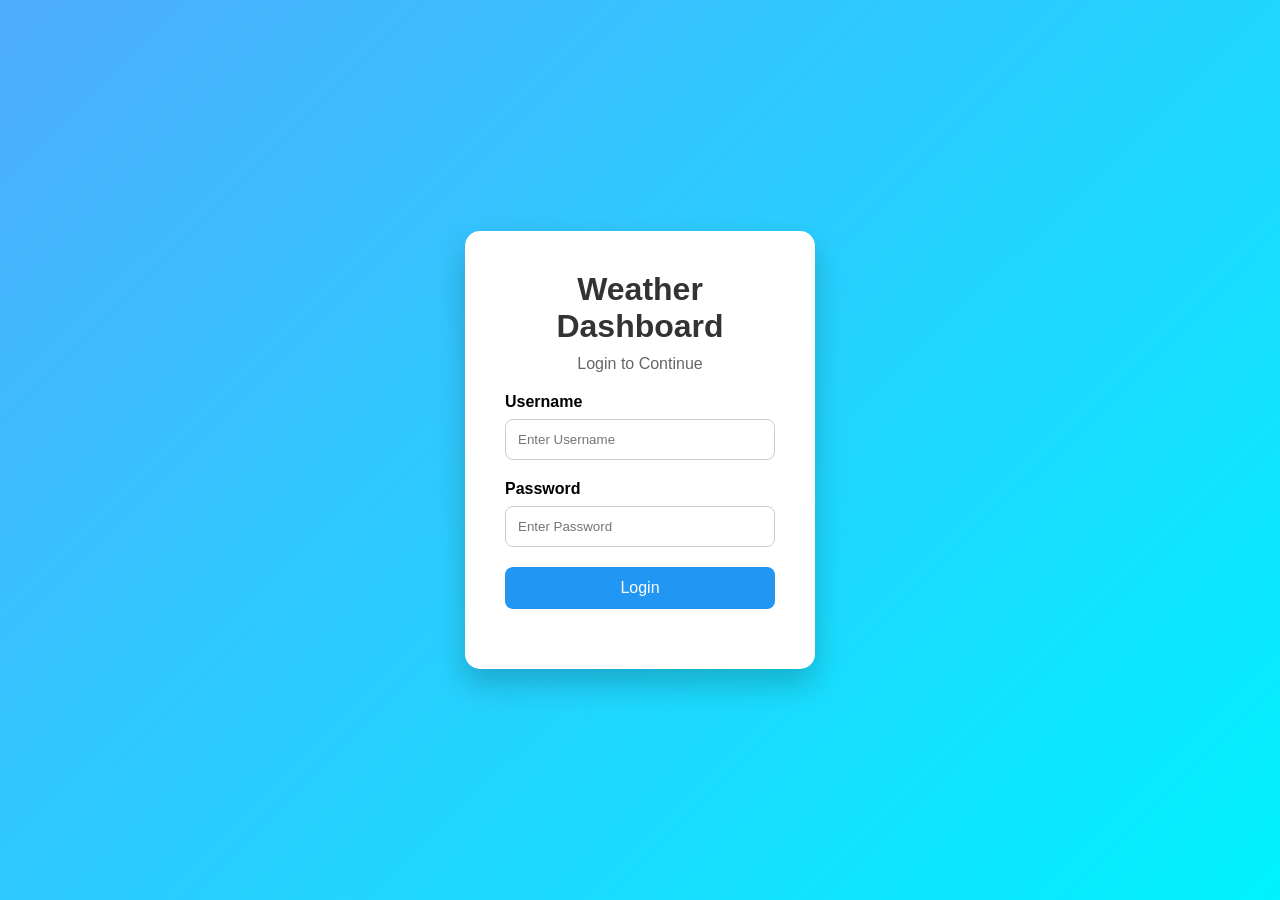
<file: index.html>
<!DOCTYPE html>
<html lang="en">
<head>
<meta charset="UTF-8">
<meta name="viewport" content="width=device-width, initial-scale=1.0">
<title>Weather Dashboard Login</title>

<link rel="stylesheet" href="style.css">
</head>

<body class="login-body">

<div class="login-container">

<h1>Weather Dashboard</h1>

<p>Login to Continue</p>

<form id="loginForm">

<div class="input-group">

<label>Username</label>

<input
type="text"
id="username"
placeholder="Enter Username"
required>

</div>

<div class="input-group">

<label>Password</label>

<input
type="password"
id="password"
placeholder="Enter Password"
required>

</div>

<button type="submit">
Login
</button>

<p id="error"></p>

</form>

</div>

<script src="script.js"></script>

</body>
</html>
</file>
<file: style.css>
*{
margin:0;
padding:0;
box-sizing:border-box;
font-family:Arial,sans-serif;
}

body{

display:flex;
justify-content:center;
align-items:center;
height:100vh;

background:linear-gradient(135deg,#4facfe,#00f2fe);

}

.login-container{

background:white;

padding:40px;

width:350px;

border-radius:15px;

box-shadow:0 15px 30px rgba(0,0,0,.2);

text-align:center;

}

.login-container h1{

margin-bottom:10px;

color:#333;

}

.login-container p{

margin-bottom:20px;

color:#666;

}

.input-group{

text-align:left;

margin-bottom:20px;

}

.input-group label{

display:block;

margin-bottom:8px;

font-weight:bold;

}

input{

width:100%;

padding:12px;

border:1px solid #ccc;

border-radius:8px;

}

button{

width:100%;

padding:12px;

border:none;

border-radius:8px;

background:#2196f3;

color:white;

font-size:16px;

cursor:pointer;

transition:.3s;

}

button:hover{

background:#1976d2;

}

#error{

margin-top:15px;

color:red;

font-weight:bold;

}
/* Dashboard */

header{

display:flex;

justify-content:space-between;

align-items:center;

padding:20px;

background:#1565c0;

color:white;

}

.search-box{

margin:30px auto;

display:flex;

justify-content:center;

gap:10px;

}

.search-box input{

width:300px;

}

#currentWeather{

margin:20px auto;

width:90%;

max-width:500px;

background:white;

padding:20px;

border-radius:15px;

box-shadow:0 10px 20px rgba(0,0,0,.2);

}

#forecast{

display:grid;

grid-template-columns:repeat(auto-fit,minmax(180px,1fr));

gap:20px;

padding:20px;

}

.forecast-card{

background:white;

padding:20px;

border-radius:15px;

box-shadow:0 5px 15px rgba(0,0,0,.2);

text-align:center;

}

/* Backgrounds */

.sunny{

background:linear-gradient(to right,#fbc531,#f6e58d);

}

.cloudy{

background:linear-gradient(to right,#95afc0,#dff9fb);

}

.rainy{

background:linear-gradient(to right,#2d3436,#636e72);

color:white;

}

.snow{

background:linear-gradient(to right,#dfe6e9,#ffffff);

}
</file>
